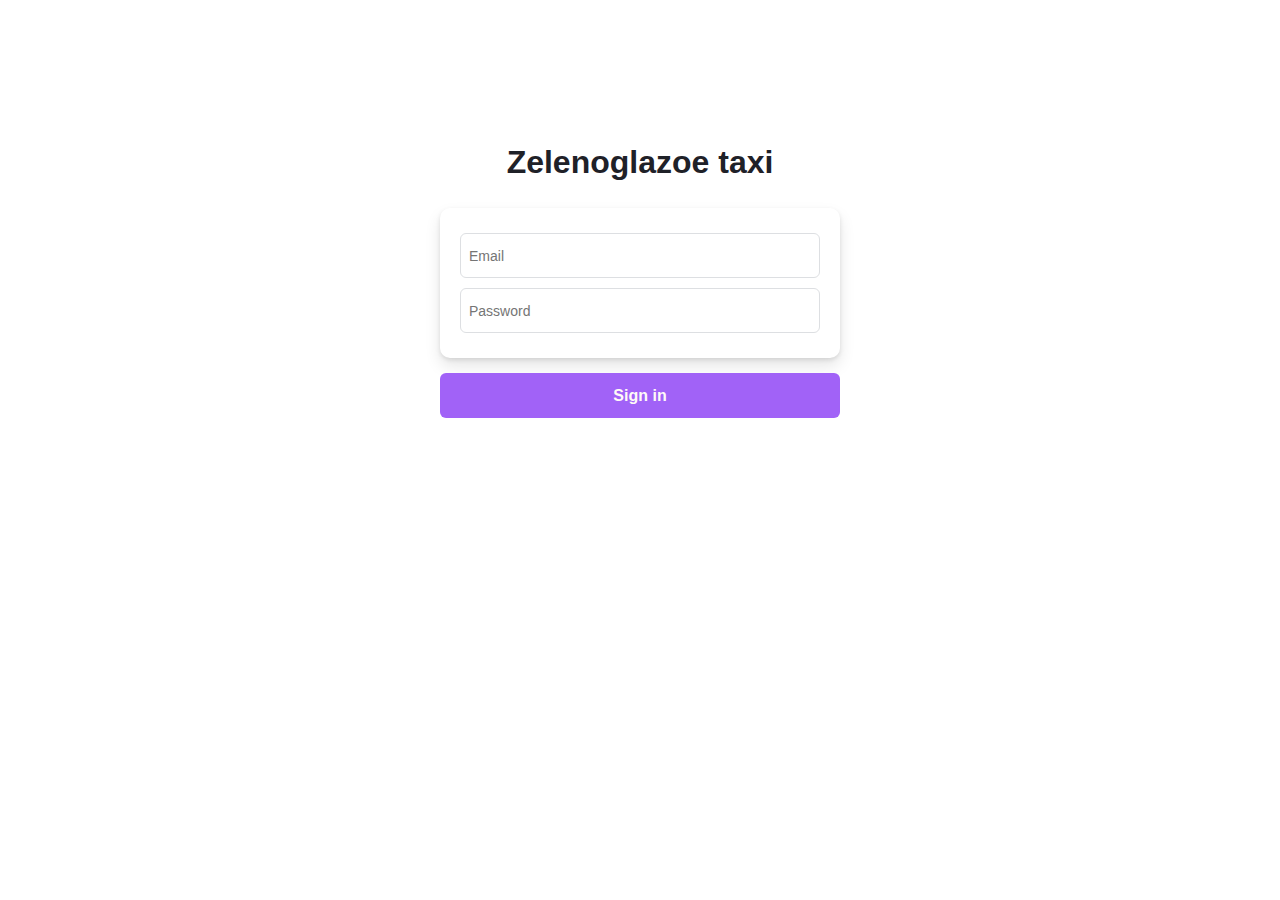
<file: login.html>
<!DOCTYPE html>
<html lang="ru">
<head>
    <meta charset="utf-8">
    <title>Вход</title>
    <meta content="такси, taxi, заказать, водители, машины" name="keywords">
    <meta content="Вкладка входа в CRM-систему таксопарка" name="description">
    <link rel="stylesheet" href="login.css">
</head>
<body>

<main>
    <div class="container">
    <h1 class="logo">Zelenoglazoe taxi</h1>
    <form method="post">
        <div class="fields-container">
            <label>
                <input name="email" placeholder="Email" required type="text">
            </label>
            <label>
                <input name="psw" placeholder="Password" required type="password">
            </label>
        </div>
        <button type="submit" class="btn-login">Sign in</button>
    </form>
    </div>

</main>
</body>
</html>
</file>
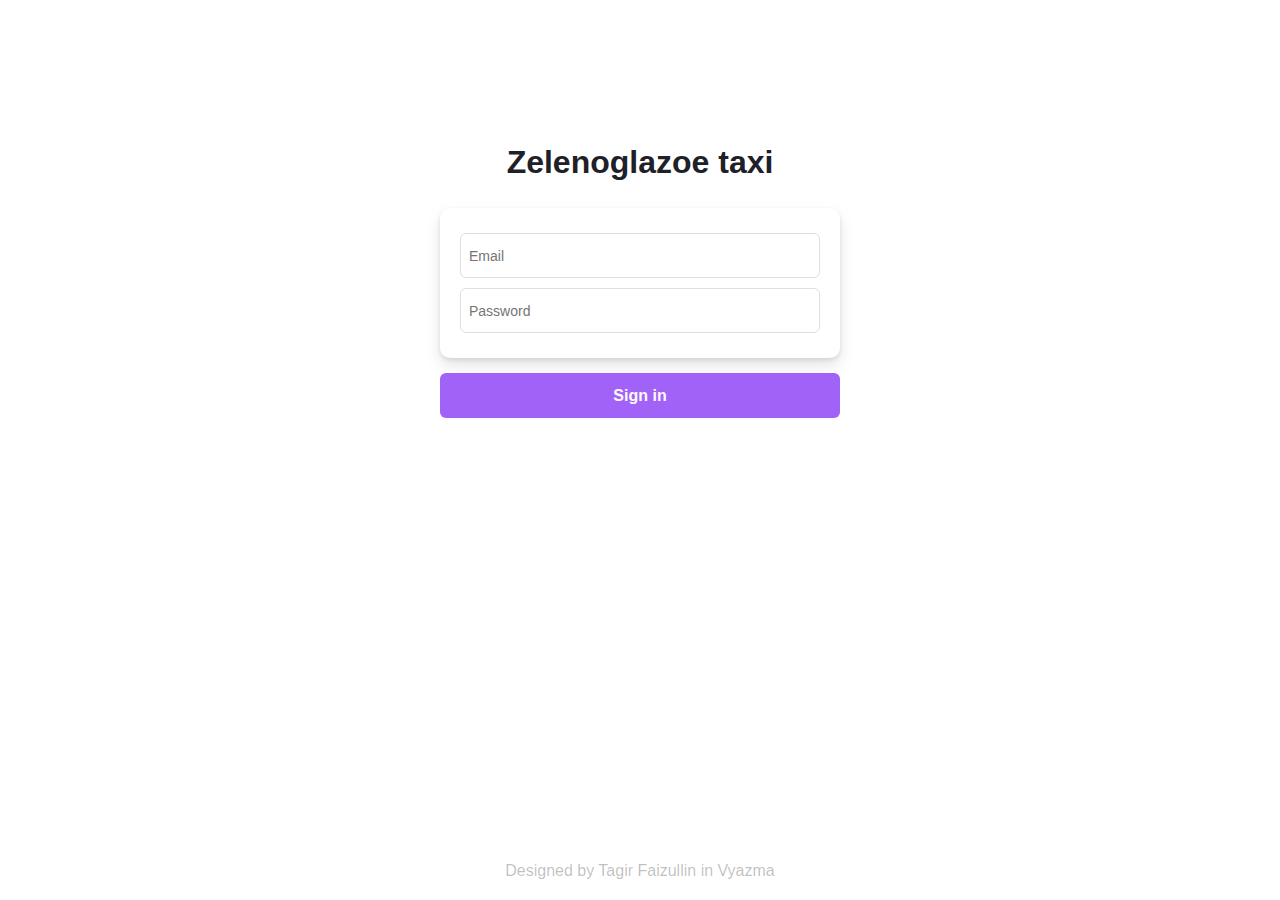
<file: login/login.html>
<!DOCTYPE html>
<html lang="ru">
<head>
    <meta charset="utf-8">
    <title>Вход</title>
    <meta content="такси, taxi, заказать, водители, машины" name="keywords">
    <meta content="Вкладка входа в CRM-систему таксопарка" name="description">
    <link rel="stylesheet" href="style.css">
</head>
<body>

<main>
    <div class="container">
    <h1 class="logo">Zelenoglazoe taxi</h1>
    <form method="post">
        <div class="fields-container">
            <input name="email" placeholder="Email" required type="text">
            <input name="psw" placeholder="Password" required type="password">
        </div>
        <button type="submit" class="btn-login">Sign in</button>
    </form>
    </div>

</main>
<footer>
    <h6 >Designed by Tagir Faizullin in Vyazma</h6>
</footer>
</body>
</html>
</file>
<file: login.css>
* {
    padding: 0;
    margin: 0;
    box-sizing: border-box;
}

body {
    font-family: 'DM Sans', sans-serif;
    background-color: rgba(255, 255, 255, 1);
    color: rgba(31, 33, 40, 1);
}

main {
    height: 90vh;
    margin: 0 auto;
    display: flex;
    justify-content: space-around;
    align-items: center;
    width: 100%;
    max-width: 1000px;
    position: absolute;
    left: 50%;
    top: 30%;
    transform: translate(-50%, -50%);
}

.logo{
    font-family: 'Outfit', sans-serif;
    font-size: 32px;
    font-weight: 800;
    text-align: center;
    padding: 27px 0;
}

.fields-container {
    background-color: #ffffff;
    border: none;
    border-radius: 10px;
    box-shadow: 0 2px 4px rgba(0, 0, 0, 0.1), 0 8px 16px rgba(0, 0, 0, 0.1);
    margin-bottom: 10px;
    padding: 20px;
    max-width: 400px;
}

.fields-container input, .container .btn-login {
    width: 100%;
    margin: 5px 0;
    height: 45px;
    vertical-align: middle;
    font-size: 16px;
}

.fields-container input {
    border: 1px solid #dddfe2;
    font-size: 14px;
    color: #1d2129;
    padding: 0 8px;
    outline: none;
    border-radius: 6px;
}

.fields-container input:focus {
    border-color: rgba(161, 98, 247, 1);
    box-shadow: 0 0 0 2px #e7f3ff;
}

.container .btn-login{
    user-select: none;
    font-family: 'Inter', sans-serif;
    color: rgba(255, 250, 247, 1);
    font-size: 16px;
    font-weight: 600;
    background-color: rgba(161, 98, 247, 1);
    border: none;
    border-radius: 6px;
    padding: 0 16px;
}

.btn-login:hover {
    color: white;
    box-shadow: 0 0 7px rgba(161, 98, 247, 1);
    background-color: rgba(161, 98, 247, 1);
}

.btn-login:active{
    background-color: rgb(137, 85, 206);
}
</file>
<file: login/style.css>
* {
    padding: 0;
    margin: 0;
    box-sizing: border-box;
}

body {
    font-family: 'DM Sans', sans-serif;
    background-color: rgba(255, 255, 255, 1);
    color: rgba(31, 33, 40, 1);
}

main {
    height: 90vh;
    margin: 0 auto;
    display: flex;
    justify-content: space-around;
    align-items: center;
    width: 100%;
    max-width: 1000px;
    position: absolute;
    left: 50%;
    top: 30%;
    transform: translate(-50%, -50%);
}

.logo{
    font-family: 'Outfit', sans-serif;
    font-size: 32px;
    font-weight: 800;
    text-align: center;
    padding: 27px 0;
}

.fields-container {
    background-color: #ffffff;
    border: none;
    border-radius: 10px;
    box-shadow: 0 2px 4px rgba(0, 0, 0, 0.1), 0 8px 16px rgba(0, 0, 0, 0.1);
    margin-bottom: 10px;
    padding: 20px;
    max-width: 400px;
}

.fields-container input, .container .btn-login {
    width: 100%;
    margin: 5px 0;
    height: 45px;
    vertical-align: middle;
    font-size: 16px;
}

.fields-container input {
    border: 1px solid #dddfe2;
    font-size: 14px;
    color: #1d2129;
    padding: 0 8px;
    outline: none;
    border-radius: 6px;
}

.fields-container input:focus {
    border-color: rgba(161, 98, 247, 1);
    box-shadow: 0 0 0 2px #e7f3ff;
}

.container .btn-login{
    user-select: none;
    font-family: 'Inter', sans-serif;
    color: rgba(255, 250, 247, 1);
    font-size: 16px;
    font-weight: 600;
    background-color: rgba(161, 98, 247, 1);
    border: none;
    border-radius: 6px;
    padding: 0 16px;
}

.btn-login:hover {
    color: white;
    box-shadow: 0 0 7px rgba(161, 98, 247, 1);
    background-color: rgba(161, 98, 247, 1);
}

.btn-login:active{
    background-color: rgb(137, 85, 206);
}

footer {
    height: 38px;
    position: absolute;
    padding: 0;
    margin-left: auto;
    margin-right: auto;
    vertical-align: bottom;
    width: 100%;
    bottom: 0;
}

h6{
    font-family: 'Outfit', sans-serif;
    color: rgba(0, 0, 0, 0.26);
    font-weight: 200;
    font-size: 16px;
    text-align: center;
}
</file>
